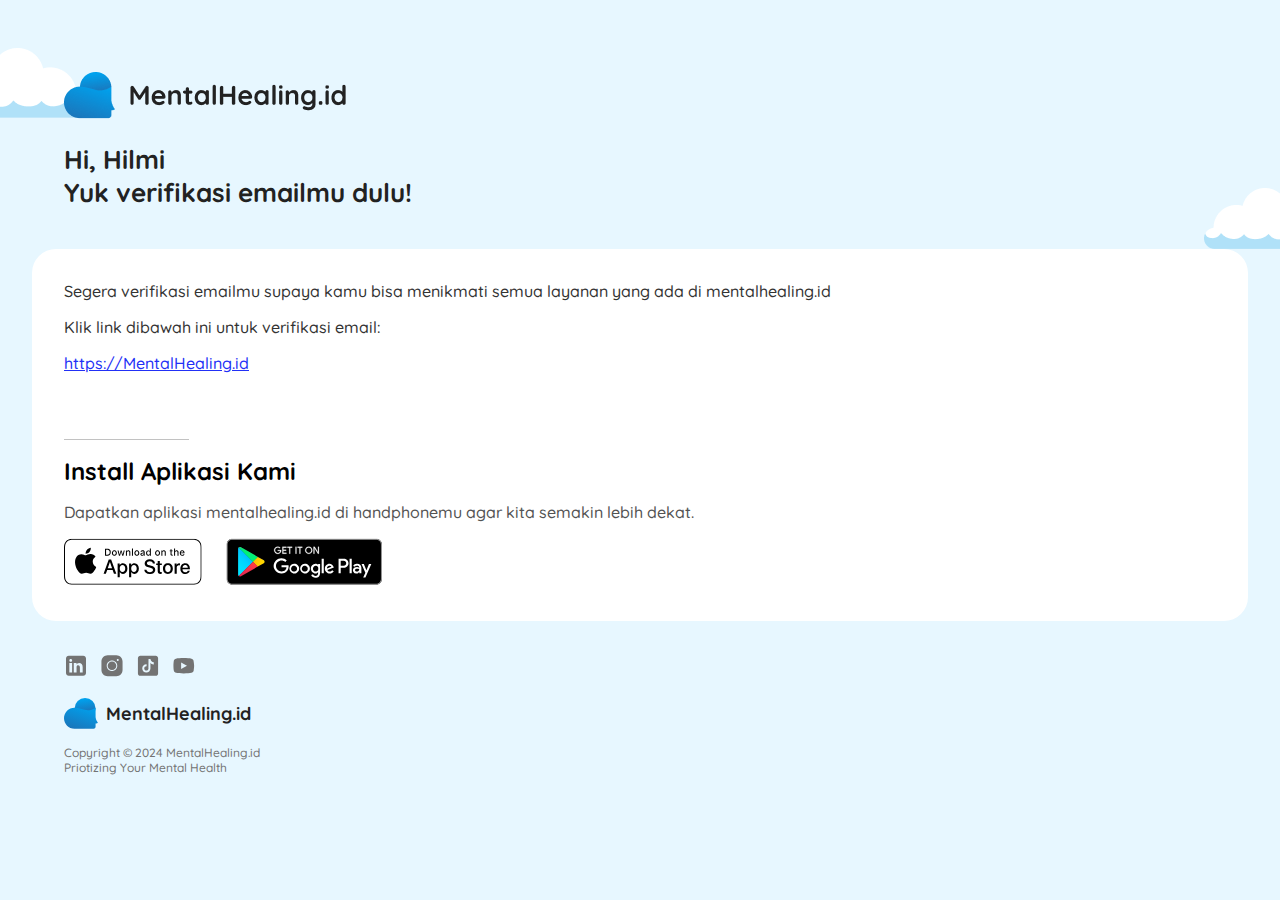
<file: index.html>
<!DOCTYPE html>
<html lang="en">
  <head>
    <meta charset="UTF-8" />
    <meta name="viewport" content="width=device-width, initial-scale=1.0" />
    <title>Verifikasi Email</title>
    <!-- css -->
    <link rel="stylesheet" href="style.css" />
    <!-- font quicksand -->
    <link rel="preconnect" href="https://fonts.googleapis.com" />
    <link rel="preconnect" href="https://fonts.gstatic.com" crossorigin />
    <link
      href="https://fonts.googleapis.com/css2?family=Gabarito:wght@400..900&family=Quicksand:wght@300..700&display=swap"
      rel="stylesheet"
    />
  </head>

  <body>
    <!-- top section -->
    <section class="top-section">
      <!-- logo -->
      <figure class="logo">
        <img src="img/logo-with-caption.png" alt="logo" />
        <!-- <figcaption class="logo-title">MentalHealing.id</figcaption> -->
      </figure>
      <!-- greetings -->
      <div class="greetings">
        <h1 class="greetings-title">Hi, Hilmi</h1>
        <h2 class="greetings-subtitle">Yuk verifikasi emailmu dulu!</h2>
      </div>
      <!-- left cloud -->
      <figure class="left-cloud">
        <img src="img/left-cloud.png" alt="cloud" />
      </figure>
      <!-- right cloud -->
      <figure class="right-cloud">
        <img src="img/right-cloud.png" alt="cloud" />
      </figure>
    </section>

    <!-- main section -->
    <section class="main-section">
      <span class="verify-span"
        >Segera verifikasi emailmu supaya kamu bisa menikmati semua layanan yang
        ada di mentalhealing.id</span
      >
      <span class="click-span"
        >Klik link dibawah ini untuk verifikasi email:</span
      >
      <a
        href="https://MentalHealing.id"
        target="_blank"
        rel="noopener noreferrer"
        class="link-main-section"
        >https://MentalHealing.id</a
      >
      <!-- divider -->
      <div class="divider"></div>
      <!-- instal our app -->
      <div class="our-app">
        <h2 class="our-app-title">Install Aplikasi Kami</h2>
        <span class="span-app"
          >Dapatkan aplikasi mentalhealing.id di handphonemu agar kita semakin
          lebih dekat.</span
        >
        <!-- btn app -->
        <figure class="download-app-btn">
          <a
            href="/"
            target="_blank"
            rel="noopener noreferrer"
            class="app-store-btn"
          >
            <img src="img/app-store.svg" alt="" />
          </a>
          <a
            href="/"
            target="_blank"
            rel="noopener noreferrer"
            class="play-store-btn"
          >
            <img src="img/play-store.svg" alt="" />
          </a>
        </figure>
      </div>
    </section>

    <!-- footer -->
    <footer class="footer">
      <!-- icons -->
      <figure class="icons">
        <a href="/" target="_blank" rel="noopener noreferrer">
          <img src="img/icon-linkedin.svg" alt="linkedin" />
        </a>
        <a href="/" target="_blank" rel="noopener noreferrer">
          <img src="img/icon-instagram.svg" alt="instagram" />
        </a>
        <a href="/" target="_blank" rel="noopener noreferrer">
          <img src="img/icon-tiktok.svg" alt="tiktok" />
        </a>
        <a href="/" target="_blank" rel="noopener noreferrer">
          <img src="img/icon-youtube.svg" alt="youtube" />
        </a>
      </figure>
      <!-- logo -->
      <figure class="logo">
        <img src="img/love-logo.svg" alt="logo" />
        <figcaption class="logo-title">MentalHealing.id</figcaption>
      </figure>
      <!-- copyright -->
      <div class="copyright">
        <span class="span-copyright">Copyright © 2024 MentalHealing.id</span>
        <span class="span-copyright">Priotizing Your Mental Health</span>
      </div>
    </footer>
  </body>
</html>
</file>
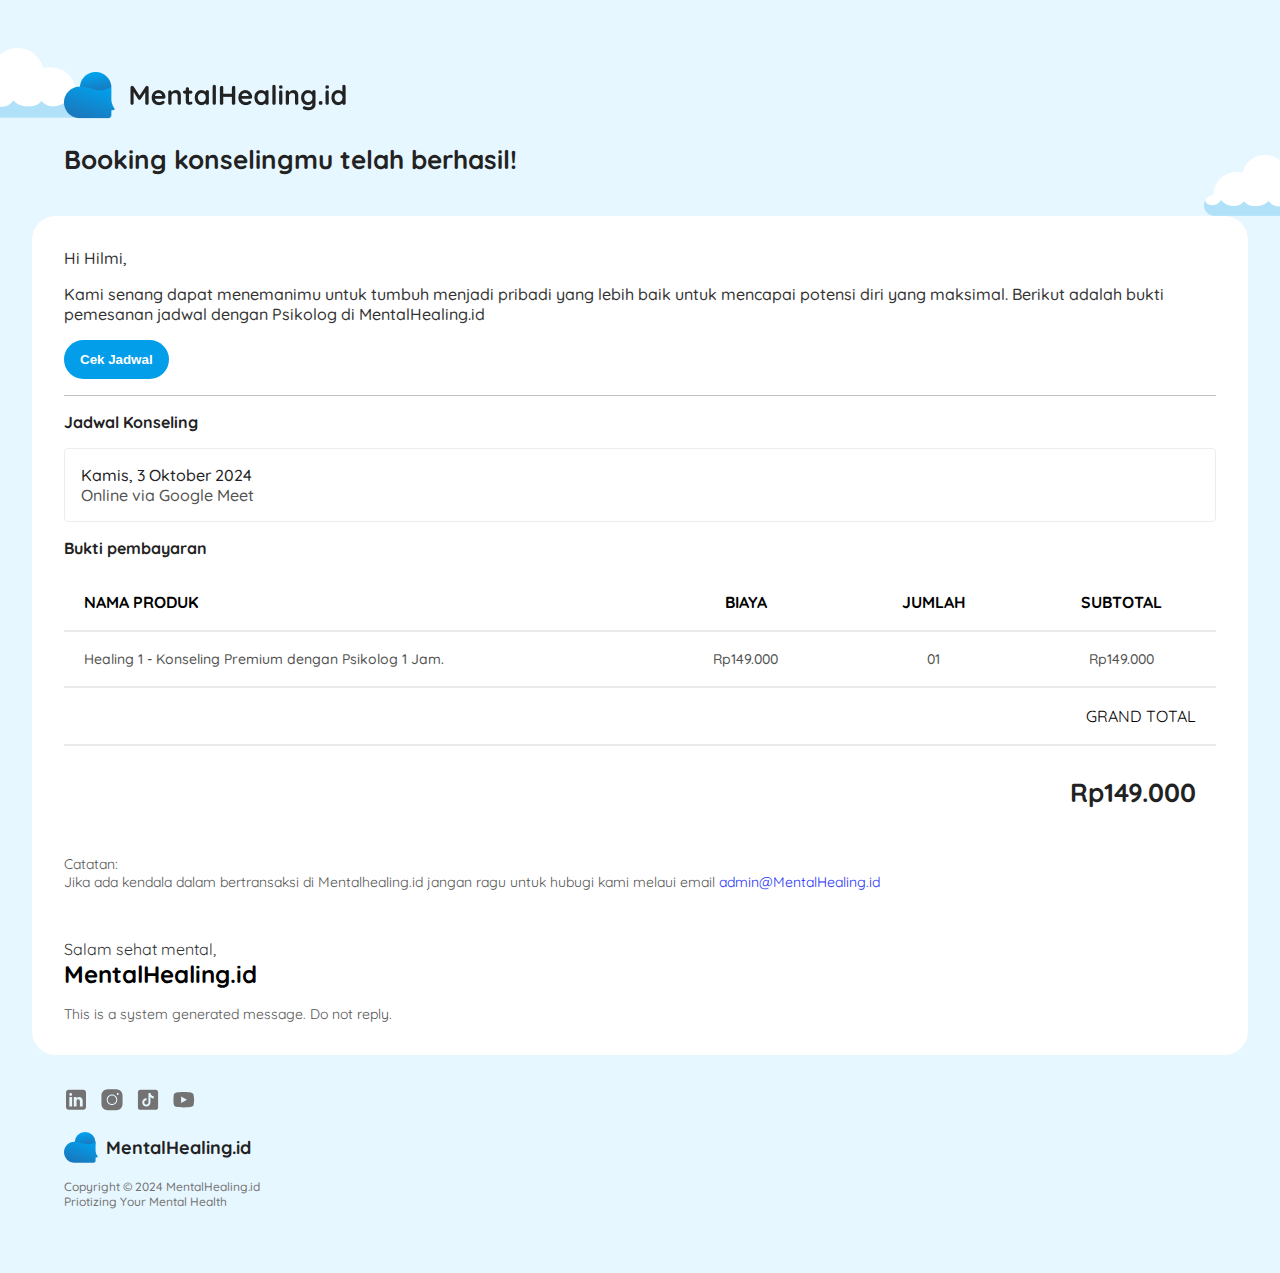
<file: finish.html>
<!DOCTYPE html>
<html lang="en">
  <head>
    <meta charset="UTF-8" />
    <meta name="viewport" content="width=device-width, initial-scale=1.0" />
    <title>Booking konselingmu telah berhasil!</title>
    <!-- css -->
    <link rel="stylesheet" href="style.css" />
    <!-- font quicksand -->
    <link rel="preconnect" href="https://fonts.googleapis.com" />
    <link rel="preconnect" href="https://fonts.gstatic.com" crossorigin />
    <link
    href="https://fonts.googleapis.com/css2?family=Gabarito:wght@400..900&family=Quicksand:wght@300..700&display=swap"
    rel="stylesheet"
  </head>
  <body>
    <!-- top section -->
    <section class="top-section">
      <!-- logo -->
      <figure class="logo">
        <img src="img/logo-with-caption.png" alt="logo" />
        <!-- <figcaption class="logo-title">MentalHealing.id</figcaption> -->
      </figure>
      <!-- greetings -->
      <div class="greetings">
        <h1 class="greetings-title">Booking konselingmu telah berhasil!</h1>
      </div>
      <!-- left cloud -->
      <figure class="left-cloud">
        <img src="img/left-cloud.png" alt="cloud" />
      </figure>
      <!-- right cloud -->
      <figure class="right-cloud">
        <img src="img/right-cloud.png" alt="cloud" />
      </figure>
    </section>

    <!-- main section -->
    <section class="main-section">
      <span class="verify-span">Hi Hilmi,</span>
      <span class="click-span"
        >Kami senang dapat menemanimu untuk tumbuh menjadi pribadi yang lebih
        baik untuk mencapai potensi diri yang maksimal. Berikut adalah bukti
        pemesanan jadwal dengan Psikolog di MentalHealing.id</span
      >
      <button class="btn-main-section">Cek Jadwal</button>
      <!-- divider -->
      <div class="divider-finish"></div>
      <!-- jadwal -->
      <div class="jadwal">
        <h2 class="jadwal-title">Jadwal Konseling</h2>
        <div class="box-jadwal">
          <span class="span-date">Kamis, 3 Oktober 2024</span>
          <span class="span-platform">Online via Google Meet</span>
        </div>
      </div>
      <!-- bukti pembayaran -->
      <div class="bukti-pembayaran">
        <h2 class="bukti-pembayaran-title">Bukti pembayaran</h2>
        <table>
          <thead class="table-head">
            <tr class="table-header">
              <th class="nama-produk">NAMA PRODUK</th>
              <th class="biaya">BIAYA</th>
              <th class="jumlah">JUMLAH</th>
              <th class="subtotal">SUBTOTAL</th>
            </tr>
          </thead>
          <tbody class="table-body">
            <tr>
              <td class="nama-produk-content">
                Healing 1 - Konseling Premium dengan Psikolog 1 Jam.
              </td>
              <td class="biaya-content">Rp149.000</td>
              <td class="jumlah-content">01</td>
              <td class="subtotal-content">Rp149.000</td>
            </tr>
          </tbody>

          <tr>
            <td colspan="4" class="grand-total">GRAND TOTAL</td>
          </tr>
          <tr>
            <td colspan="4" class="grand-total-number">Rp149.000</td>
          </tr>
        </table>
      </div>
      <!-- catatan -->
      <div class="catatan">
        <span class="span-title">Catatan:</span>
        <span class="span-desc"
          >Jika ada kendala dalam bertransaksi di Mentalhealing.id jangan ragu
          untuk hubugi kami melaui email
          <span class="span-catatan-admin">admin@MentalHealing.id</span></span
        >
      </div>
      <!-- salam sehat -->
      <div class="salam-sehat">
        <span class="salam-sehat-title">Salam sehat mental,</span>
        <h2 class="salama-sehat-subtitle">MentalHealing.id</h2>
      </div>
      <!-- sytem -->
      <span class="span-system"
        >This is a system generated message. Do not reply.</span
      >
    </section>

    <!-- footer -->
    <footer class="footer">
      <!-- icons -->
      <figure class="icons">
        <a href="/" target="_blank" rel="noopener noreferrer">
          <img src="img/icon-linkedin.svg" alt="linkedin" />
        </a>
        <a href="/" target="_blank" rel="noopener noreferrer">
          <img src="img/icon-instagram.svg" alt="instagram" />
        </a>
        <a href="/" target="_blank" rel="noopener noreferrer">
          <img src="img/icon-tiktok.svg" alt="tiktok" />
        </a>
        <a href="/" target="_blank" rel="noopener noreferrer">
          <img src="img/icon-youtube.svg" alt="youtube" />
        </a>
      </figure>
      <!-- logo -->
      <figure class="logo">
        <img src="img/love-logo.svg" alt="logo" />
        <figcaption class="logo-title">MentalHealing.id</figcaption>
      </figure>
      <!-- copyright -->
      <div class="copyright">
        <span class="span-copyright">Copyright © 2024 MentalHealing.id</span>
        <span class="span-copyright">Priotizing Your Mental Health</span>
      </div>
    </footer>
  </body>
</html>
</file>
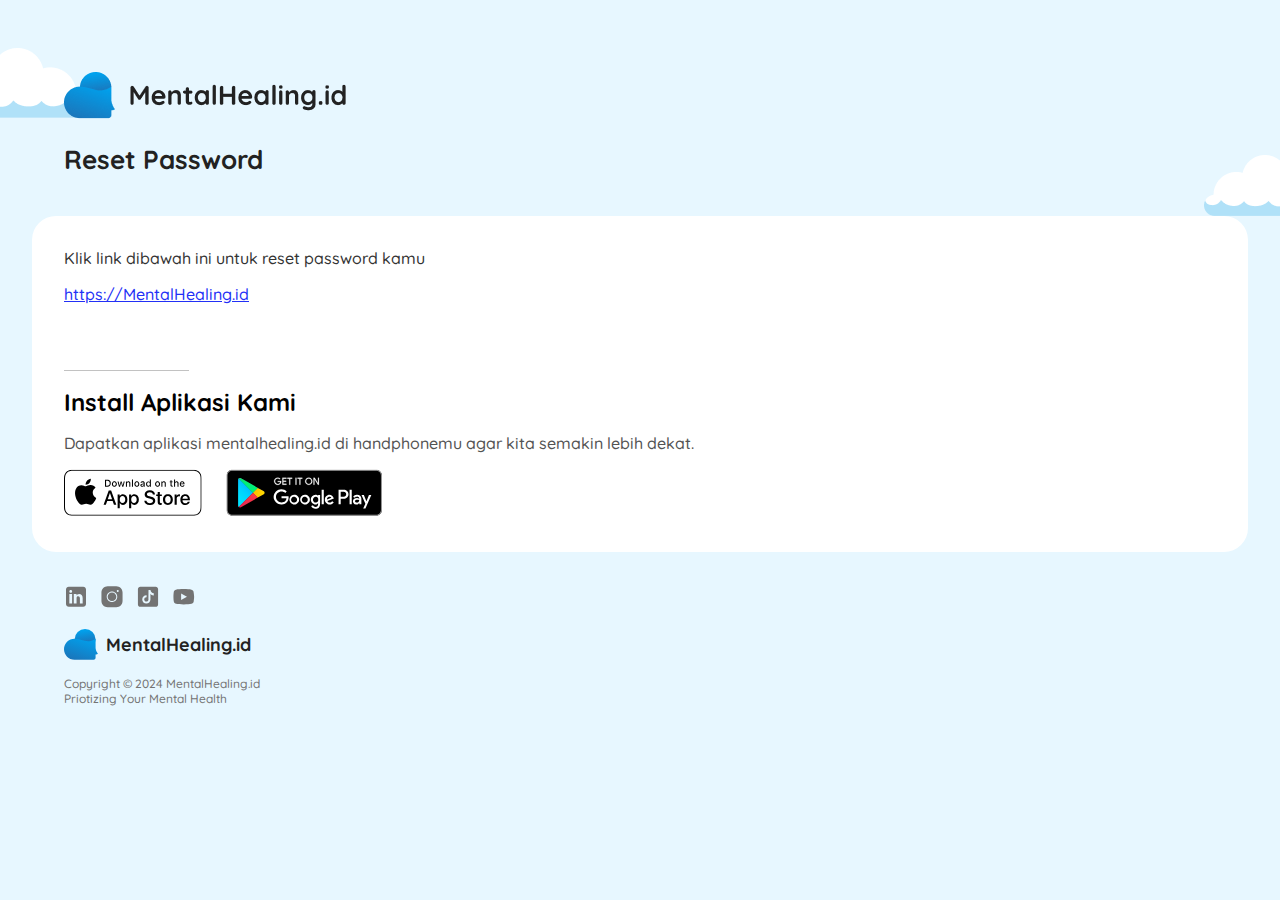
<file: reset.html>
<!DOCTYPE html>
<html lang="en">
  <head>
    <meta charset="UTF-8" />
    <meta name="viewport" content="width=device-width, initial-scale=1.0" />
    <title>Reset Password</title>
    <!-- css -->
    <link rel="stylesheet" href="style.css" />
    <!-- font quicksand -->
    <link rel="preconnect" href="https://fonts.googleapis.com" />
    <link rel="preconnect" href="https://fonts.gstatic.com" crossorigin />
    <link
      href="https://fonts.googleapis.com/css2?family=Gabarito:wght@400..900&family=Quicksand:wght@300..700&display=swap"
      rel="stylesheet"
    />
  </head>
  <body>
    <!-- top section -->
    <section class="top-section">
      <!-- logo -->
      <figure class="logo">
        <img src="img/logo-with-caption.png" alt="logo" />
        <!-- <figcaption class="logo-title">MentalHealing.id</figcaption> -->
      </figure>
      <!-- greetings -->
      <div class="greetings">
        <h1 class="greetings-title">Reset Password</h1>
      </div>
      <!-- left cloud -->
      <figure class="left-cloud">
        <img src="img/left-cloud.png" alt="cloud" />
      </figure>
      <!-- right cloud -->
      <figure class="right-cloud">
        <img src="img/right-cloud.png" alt="cloud" />
      </figure>
    </section>

    <!-- main section -->
    <section class="main-section">
      <span class="click-span"
        >Klik link dibawah ini untuk reset password kamu</span
      >
      <a
        href="https://MentalHealing.id"
        target="_blank"
        rel="noopener noreferrer"
        class="link-main-section"
        >https://MentalHealing.id</a
      >
      <!-- divider -->
      <div class="divider"></div>
      <!-- instal our app -->
      <div class="our-app">
        <h2 class="our-app-title">Install Aplikasi Kami</h2>
        <span class="span-app"
          >Dapatkan aplikasi mentalhealing.id di handphonemu agar kita semakin
          lebih dekat.</span
        >
        <!-- button app -->
        <figure class="download-app-btn">
          <a
            href="/"
            target="_blank"
            rel="noopener noreferrer"
            class="app-store-btn"
          >
            <img src="img/app-store.svg" alt="" />
          </a>
          <a
            href="/"
            target="_blank"
            rel="noopener noreferrer"
            class="play-store-btn"
          >
            <img src="img/play-store.svg" alt="" />
          </a>
        </figure>
      </div>
    </section>

    <!-- footer -->
    <footer class="footer">
      <!-- icons -->
      <figure class="icons">
        <a href="/" target="_blank" rel="noopener noreferrer">
          <img src="img/icon-linkedin.svg" alt="linkedin" />
        </a>
        <a href="/" target="_blank" rel="noopener noreferrer">
          <img src="img/icon-instagram.svg" alt="instagram" />
        </a>
        <a href="/" target="_blank" rel="noopener noreferrer">
          <img src="img/icon-tiktok.svg" alt="tiktok" />
        </a>
        <a href="/" target="_blank" rel="noopener noreferrer">
          <img src="img/icon-youtube.svg" alt="youtube" />
        </a>
      </figure>
      <!-- logo -->
      <figure class="logo">
        <img src="img/love-logo.svg" alt="logo" />
        <figcaption class="logo-title">MentalHealing.id</figcaption>
      </figure>
      <!-- copyright -->
      <div class="copyright">
        <span class="span-copyright">Copyright © 2024 MentalHealing.id</span>
        <span class="span-copyright">Priotizing Your Mental Health</span>
      </div>
    </footer>
  </body>
</html>
</file>
<file: style.css>
h1, h2, h3, h4, h5, h6 {
    margin: 0px;
}

body{
    font-family: "Quicksand", sans-serif;
    background-color: #E7F7FF;
    padding: 2rem;
    margin: 0px;
    scroll-behavior: smooth;
}

/* top-section */
.top-section {
    display: flex;
    flex-direction: column;
    gap: 1.5rem;
    padding: 2.5rem 2rem;
    position: relative;
    z-index: 10;
}

/* clouds */
.left-cloud {
    position: absolute;
    left: -75px;
    top: 0;
    z-index: 0;
}
.right-cloud {
    position: absolute;
    right: -72px;
    bottom: -20px;
    z-index: 0;
}

/* logo */
.logo {
    display: flex;
    align-items: center;
    gap: 0.5rem;
    margin: 0px;
    position: relative;
    z-index: 10;
}
.logo .logo-title {
    font-size: 1.125rem;
    font-weight: 700;
    color: #222222;
}

/* greetings */
.greetings .greetings-title{
    font-size: 1.625rem;
    font-weight: 700;
    color: #222222;
}
.greetings .greetings-subtitle{
    font-size: 1.625rem;
    font-weight: 700;
    color: #222222;
}

/* main section */
.main-section {
    display: flex;
    flex-direction: column;
    gap: 1rem;
    padding: 2rem;
    background-color: white;
    border-radius: 1.5rem;
}
.main-section .verify-span{
    font-size: 1rem;
    color: #333333;
    font-weight: 500;
}
.main-section .click-span{
    font-size: 1rem;
    color: #333333;
    font-weight: 500;
}
.main-section .link-main-section{
    font-size: 1rem;
    color: #2230F6;
    font-weight: 500;
}
.main-section .btn-main-section{
    padding: 0.75rem 1rem;
    border-radius: 1.25rem;
    background-color: #039EE9;
    font-weight: 700;
    color: white;
    border: none;
    cursor: pointer;
    width: fit-content;
}

/* divider */
.divider-container {
    padding: 2rem;
}

.divider {
    height: 1px;
    width: 7.813rem;
    background-color: #c2c2c2;
    margin-top: 3.125rem;
}
.divider-finish {
    height: 1px;
    width: 100%;
    background-color: #c2c2c2;
}

/* jadwal */
.jadwal{
    display: flex;
    flex-direction: column;
    gap: 1rem;
}

.jadwal .jadwal-title{
    color: #222222;
    font-weight: 700;
    font-size: 1rem;
}

.box-jadwal{
    display: flex;
    flex-direction: column;
    gap: 0px;
    padding: 1rem;
    border-radius: 0.25rem;
    border: #ececec solid 1px;
}

.box-jadwal .span-date{
    color: #222222;
    font-weight: 500;
    font-size: 1rem;
}
.box-jadwal .span-platform{
    color: #535353;
    font-weight: 500;
    font-size: 1rem;
}

/* bukti pembayaran */
.bukti-pembayaran{
    display: flex;
    flex-direction: column;
    gap: 1rem;
    overflow: auto;
}
@media (max-width: 425px){
    .bukti-pembayaran{
    display: flex;
    flex-direction: column;
    gap: 1rem;
    overflow-x: scroll;
}
}
.bukti-pembayaran .bukti-pembayaran-title{
    color: #222222;
    font-weight: 700;
    font-size: 1rem;
}

/* table */
table {
    border-collapse: collapse;
    width: 100%;
}

.table-header{
    border-bottom: #ebebeb solid 2px;  
}
tbody .table-body {
    border-bottom: #ebebeb solid 2px;
}
.grand-total{
    text-align: end;
    padding: 1.125rem 1.25rem;
    border-bottom: #ebebeb solid 2px;
    border-top: #ebebeb solid 2px;
}
.grand-total-number{
    text-align: end;
    padding: 1.875rem 1.25rem;
    font-size: 1.625rem;
    font-weight: 700;
    color: #222222
}
.nama-produk{
    text-align: left;
    width: 50%;
    padding: 1.125rem 1.25rem;
}
.nama-produk-content{
    padding: 1.125rem 1.25rem;
    font-size: 0.875rem;
    color: #535353;
    font-weight: 500;
}
.biaya{
    width: 16%;
    text-align: center;
    padding: 1.125rem 1.25rem;
}
.biaya-content{
    font-size: 0.875rem;
    color: #535353;
    font-weight: 500;
    text-align: center;
}
.jumlah{
    width: 16%;
    text-align: center;
    padding: 1.125rem 1.25rem;
}
.jumlah-content{
    font-size: 0.875rem;
    color: #535353;
    font-weight: 500;
    text-align: center;
}
.subtotal{
    width: 16%;
    text-align: center;
    padding: 1.125rem 1.25rem;
}
.subtotal-content{
    font-size: 0.875rem;
    color: #535353;
    font-weight: 500;
    text-align: center;
}

/* catatan */
.catatan{
    display: flex;
    flex-direction: column;
    gap: 0;
}

.catatan .span-title{
    color: #535353;
    font-size: 0.875rem;
}
.catatan .span-desc{
    color: #535353;
    font-size: 0.875rem;
}
.catatan .span-catatan-admin{
    color: #2230F6;
    font-size: 0.875rem;
}

/* salam sehat */
.salam-sehat{
    margin-top: 2rem;
    display: flex;
    flex-direction: column;
    gap: 0;
}
.salam-sehat .salam-sehat-title{
    color: #333333;
    font-size: 1rem;
}
.salam-sehat .salam-sehat-subtitle{
    color: #333333;
    font-size: 1rem;
    font-weight: 700;
}

/* system */
.span-system{
    color: #535353;
    font-size: 0.875rem;
}

/* our-app */
.our-app {
    display: flex;
    flex-direction: column;
    gap: 1rem;
}
.our-app .span-app {
    font-size: 1rem;
    color: #535353;
    font-weight: 500;
}
.our-app .download-app-btn{
    display: flex;
    align-items: center;
    gap: 1.5rem;
    margin: 0px;
}
.our-app .download-app-btn a{
    cursor: pointer;
}

@media (max-width: 425px) {
    .our-app .download-app-btn{
        display: flex;
        flex-direction: column;
        justify-items: start;
        align-items: start;
        gap: 1.5rem;
        margin: 0px;
    }
}

/* footer */
.footer{
    display: flex;
    flex-direction: column;
    gap: 1rem;
    padding: 2rem;
}
.footer .icons{
    margin: 0px;
    display: flex;
    align-items: center;
    gap: 0.75rem;
}
.copyright{
    display: flex;
    flex-direction: column;
    gap: 0px;
    margin: 0px;
}
.copyright .span-copyright{
    color: #737373;
    font-size: 0.75rem;
    font-weight: 500;
}
</file>
